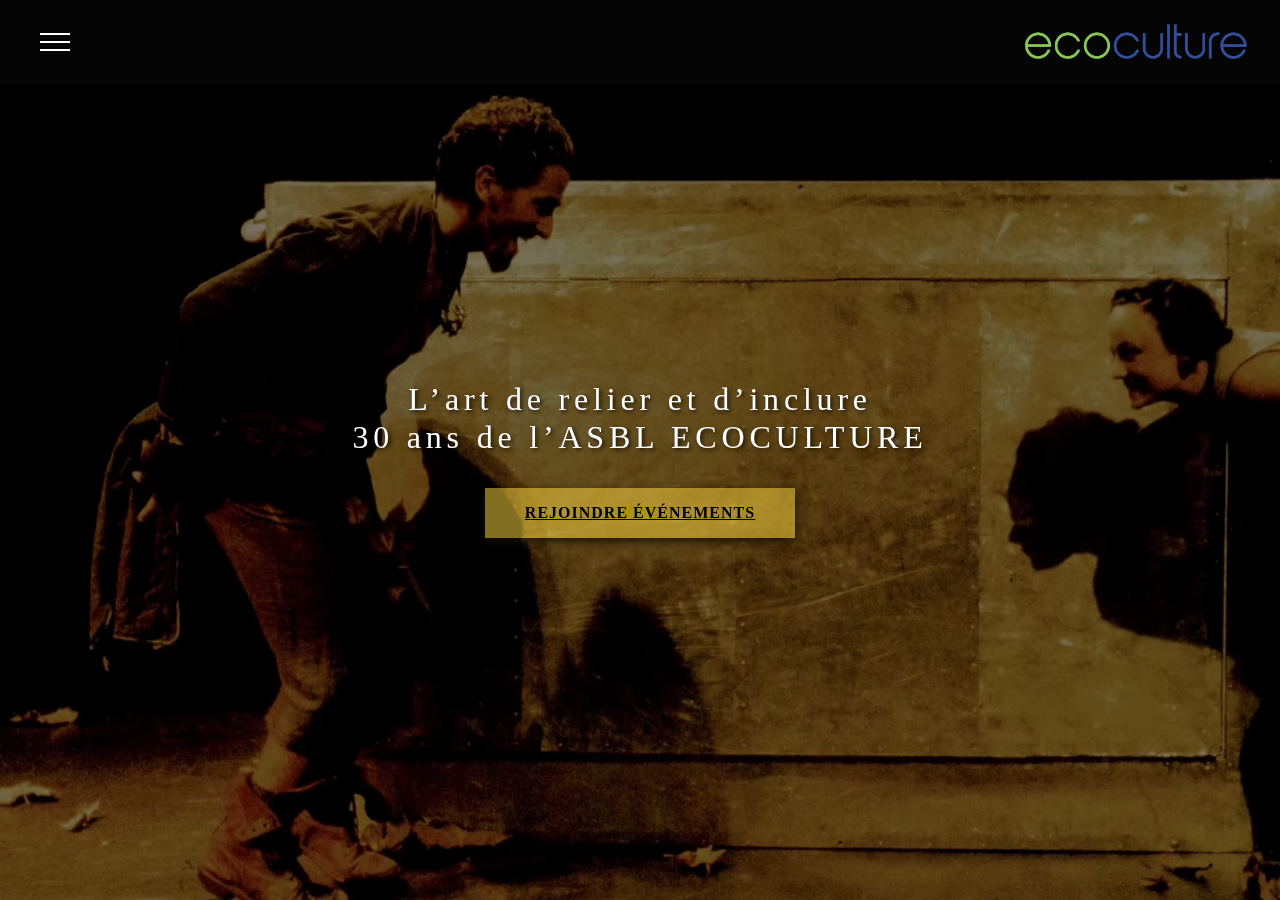
<file: index.html>
<!DOCTYPE html>
<html lang="fr">
<head>
    <meta charset="UTF-8">
    <meta name="viewport" content="width=device-width, initial-scale=1.0">
    <title>EcoCulture</title>
    <link rel="stylesheet" href="style.css">
</head>
<body>
    <!-- Header -->
    <header class="header">
        <div class="hamburger" id="hamburger">
            <span></span>
            <span></span>
            <span></span>
        </div>
        
        <div class="logo">
            <div class="logo"><img src="img/Logo Ecoculture 2025.PNG" alt="EcoCulture Logo"></div>
        </div>
    </header>

    <!-- Navigation Menu -->
    <nav class="nav-menu" id="navMenu">
        <ul>
            <li><a href="index.html">Accueil</a></li>
            <li><a href="index2.html">Évènement</a></li>
            <li><a href="index3.html">À propos de nous</a></li>
            <li><a href="#contact">Contact</a></li>
            <li><a href="#careers">Carrières</a></li>
        </ul>
    </nav>

    <!-- Overlay -->
    <div class="overlay" id="overlay"></div>

    <!-- Hero Section -->
    <section class="hero" id="Home">

        <!-- vdo -->
        <div class="vdo">
            <video autoplay muted loop>
                <source src="img/vdo.webm" type="video/webm">
            </video>
        </div>

         <!-- hero content -->
        <div class="hero-content">
            <h1>L’art de relier et d’inclure
                <br>30 ans de l’ASBL ECOCULTURE
            </h1>
           
            <a href="index2.html" class="cta-button">Rejoindre événements</a>
        </div>
    </section>

    <script src="JS.js"></script>
</body>
</html>
</file>
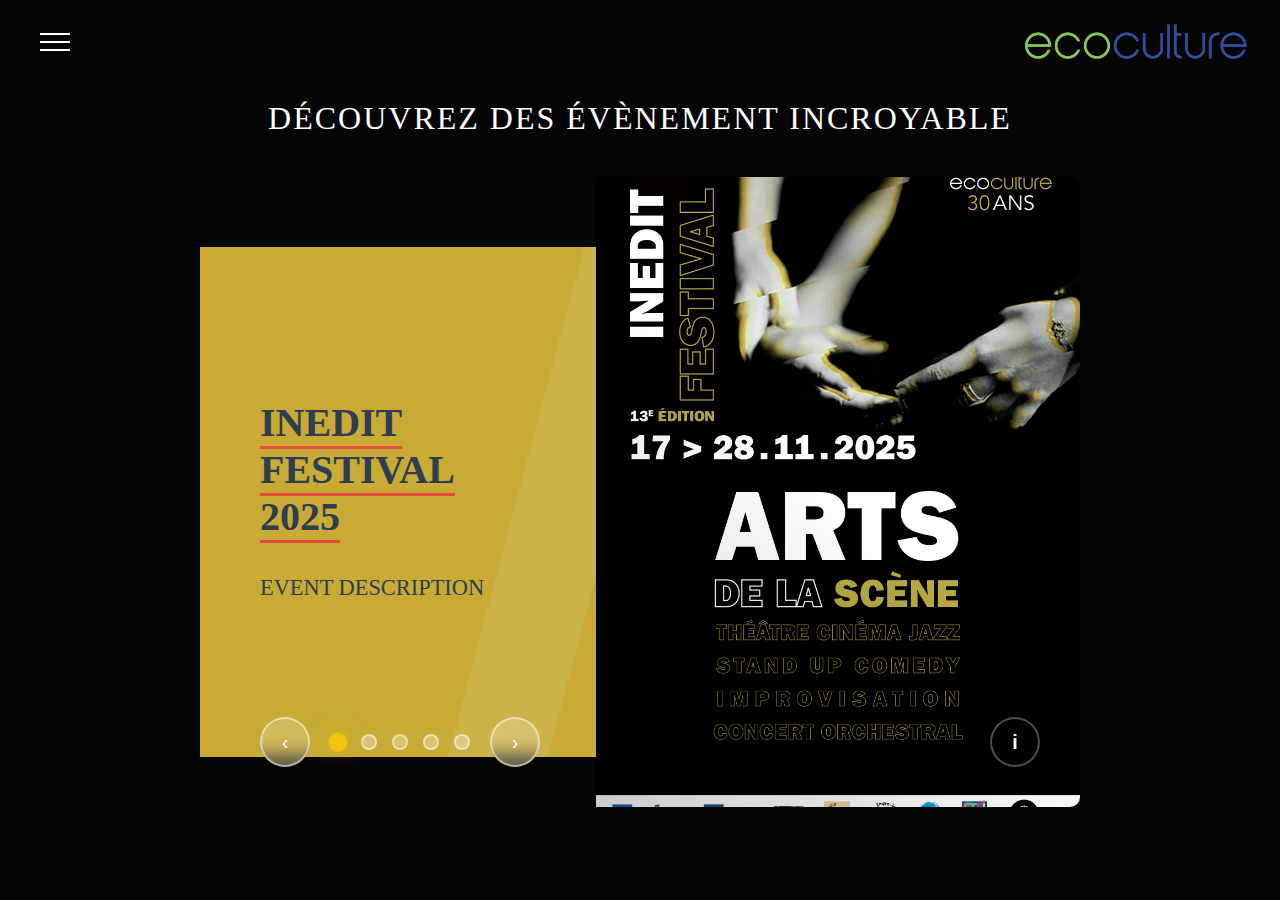
<file: index2.html>
<!DOCTYPE html>
<html lang="fr">
<head>
    <meta charset="UTF-8">
    <meta name="viewport" content="width=device-width, initial-scale=1.0">
    <title>EcoCulture</title>
    <link rel="stylesheet" href="style.css">
</head>
<body>
    <!-- Header -->
    <header class="header">
        <div class="hamburger" id="hamburger">
            <span></span>
            <span></span>
            <span></span>
        </div>
        
        <div class="logo">
            <div class="logo"><img src="img/Logo Ecoculture 2025.PNG" alt="EcoCulture Logo"></div>
        </div>
    </header>

    <!-- Navigation Menu -->
    <nav class="nav-menu" id="navMenu">
        <ul>
            <li><a href="index.html">Accueil</a></li>
            <li><a href="index2.html">Évènement</a></li>
            <li><a href="index3.html">À propos de nous</a></li>
            <li><a href="#contact">Contact</a></li>
            <li><a href="#careers">Carrières</a></li>
        </ul>
    </nav>

  <!-- Overlay -->
    <div class="overlay" id="overlay"></div>

    <!-- main Section -->
    <section class="main" id="projects">
        
        <h1 class="main-title">Découvrez des évènement incroyable</h1>
        
       
        <div class="carousel-container">
            <div class="carousel-wrapper" id="carouselWrapper">
                 <!--1-->
                <div class="slide">
                    <div class="slide-content">
                        <h2 class="slide-title">INEDIT FESTIVAL 2025</h2>
                        <p class="slide-description">EVENT DESCRIPTION</p>
                    </div>
                    <div class="slide-image" style="background-image: url('img/Festival\ Inédit\ 2025.JPG')"></div>
                    <button class="info-button"><a href="#">i</a></button>
                </div>

                <!--2-->
                <div class="slide">
                    <div class="slide-content">
                        <h2 class="slide-title">INEDIT FESTIVAL 2024</h2>
                        <p class="slide-description">EVENT DESCRIPTION</p>
                    </div>
                    <div class="slide-image" style="background-image: url('img/FI_2024_001.jpg')"></div>
                    <button class="info-button"><a href="#">i</a></button>
                </div>

                <!--3-->
                <div class="slide">
                    <div class="slide-content">
                        <h2 class="slide-title">INEDIT FESTIVAL 2024</h2>
                        <p class="slide-description">EVENT DESCRIPTION</p>
                    </div>
                    <div class="slide-image" style="background-image: url('img/FI_2024_002.jpg')"></div>
                    <button class="info-button"><a href="#">i</a></button>
                </div>

                <!--4-->
                <div class="slide">
                    <div class="slide-content">
                        <h2 class="slide-title">EVENT</h2>
                        <p class="slide-description">EVENT DESCRIPTION</p>
                    </div>
                    <div class="slide-image" style="background-image: url('')"></div>
                    <button class="info-button"><a href="#">i</a></button>
                </div>

                <!--5-->
                <div class="slide">
                    <div class="slide-content">
                        <h2 class="slide-title">EVENT</h2>
                        <p class="slide-description">EVENT DESCRIPTION</p>
                    </div>
                    <div class="slide-image" style="background-image: url('')"></div>
                    <button class="info-button"><a href="#">i</a></button>
                </div>
            </div>
            
            
            <div class="navigation">
                <button class="nav-arrow" id="prevBtn">‹</button>
                <div class="dots-container" id="dotsContainer">
                    <div class="dot active" data-slide="0"></div>
                    <div class="dot" data-slide="1"></div>
                    <div class="dot" data-slide="2"></div>
                    <div class="dot" data-slide="3"></div>
                    <div class="dot" data-slide="4"></div>
                </div>
                <button class="nav-arrow" id="nextBtn">›</button>
            </div>

            
        </div>

    </section>

    <script src="JS.js"></script>
</body>
</html>
</file>
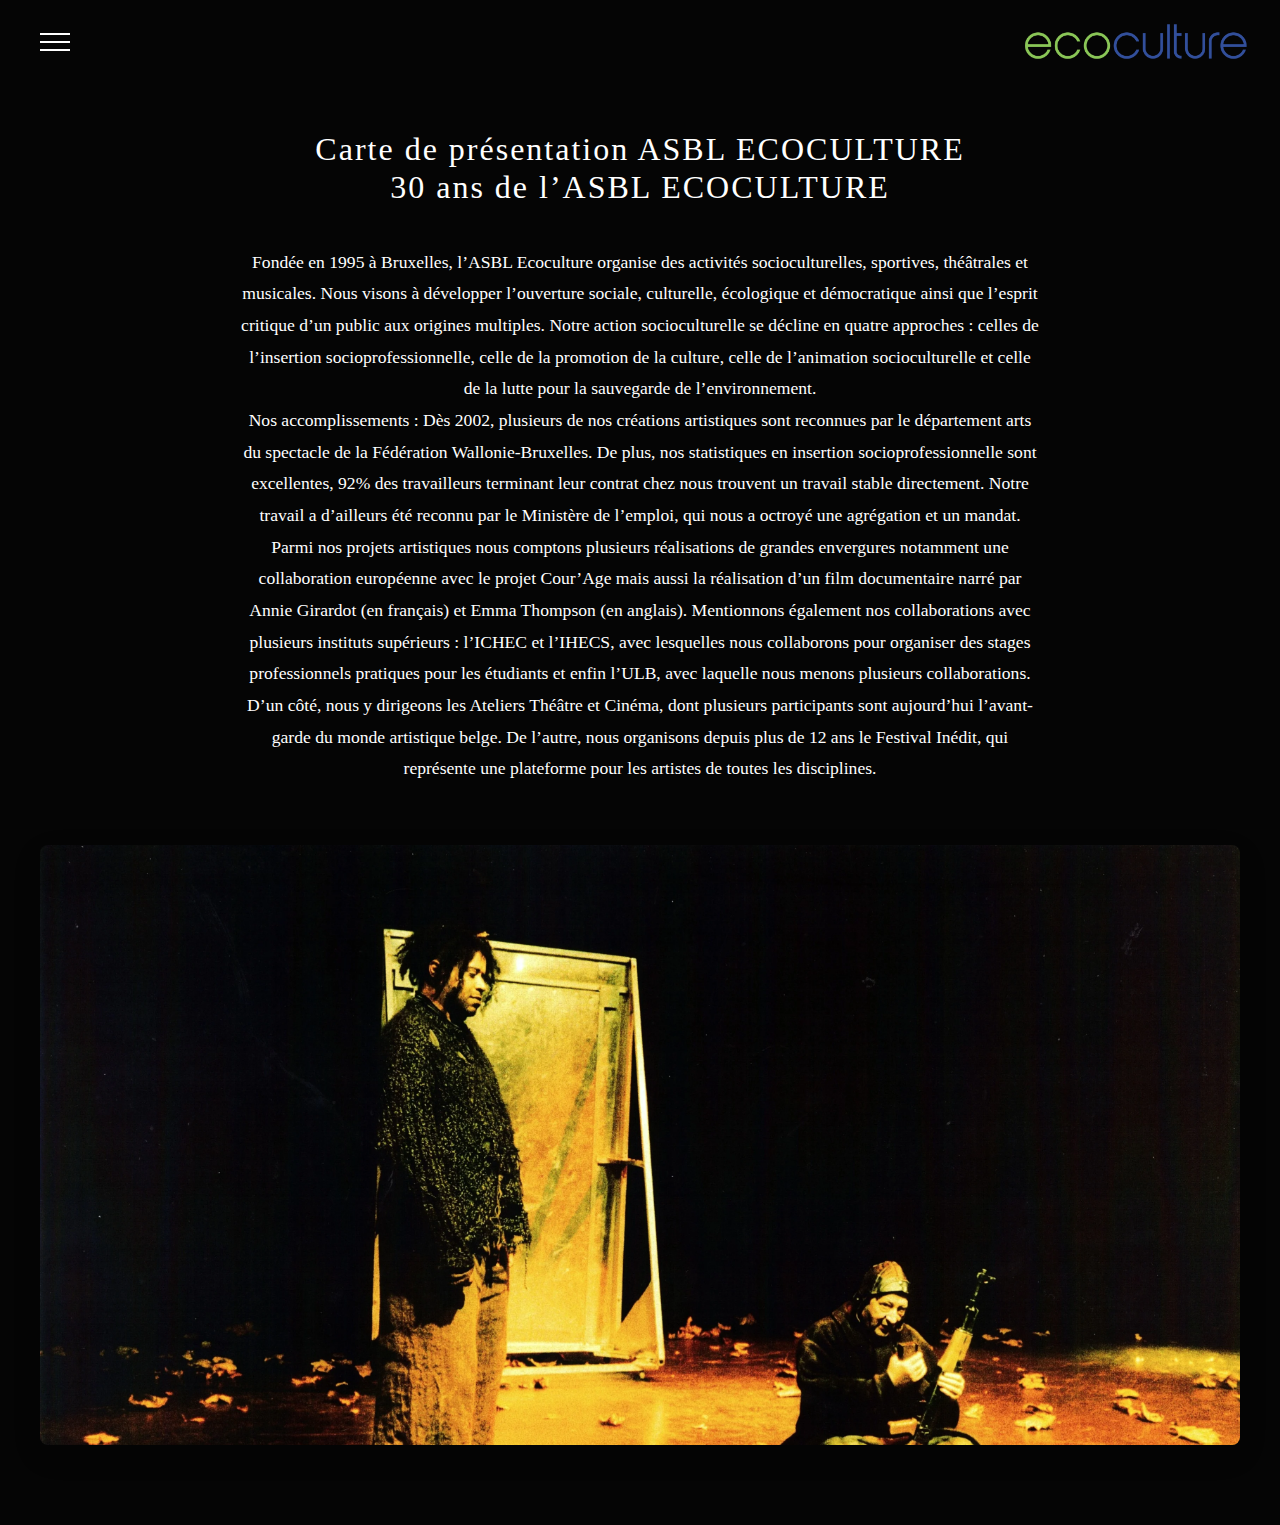
<file: index3.html>
<!DOCTYPE html>
<html lang="fr">
<head>
    <meta charset="UTF-8">
    <meta name="viewport" content="width=device-width, initial-scale=1.0">
    <title>EcoCulture</title>
    <link rel="stylesheet" href="style.css">
</head>
<body>
    <!-- Header -->
    <header class="header">
        <div class="hamburger" id="hamburger">
            <span></span>
            <span></span>
            <span></span>
        </div>
        
        <div class="logo">
            <div class="logo"><img src="img/Logo Ecoculture 2025.PNG" alt="EcoCulture Logo"></div>
        </div>
    </header>

    <!-- Navigation Menu -->
    <nav class="nav-menu" id="navMenu">
        <ul>
            <li><a href="index.html">Accueil</a></li>
            <li><a href="index2.html">Évènement</a></li>
            <li><a href="index3.html">À propos de nous</a></li>
            <li><a href="#contact">Contact</a></li>
            <li><a href="#careers">Carrières</a></li>
        </ul>
    </nav>

  <!-- Overlay -->
    <div class="overlay" id="overlay"></div>


  <!-- About Section -->
    <section class="heritage-section">
        <div class="container">
            <div class="text-content">
                <h1 class="main-heading">
                    Carte de présentation ASBL ECOCULTURE<br>
                    30 ans de l’ASBL ECOCULTURE
                </h1>
                <p class="description">
                    Fondée en 1995 à Bruxelles, l’ASBL Ecoculture organise des activités socioculturelles, sportives, 
                    théâtrales et musicales. Nous visons à développer l’ouverture sociale, culturelle, écologique et démocratique ainsi que 
                    l’esprit critique d’un public aux origines multiples. Notre action socioculturelle se décline en quatre approches : 
                    celles de l’insertion socioprofessionnelle, celle de la promotion de la culture, celle de l’animation socioculturelle et celle de la lutte pour la sauvegarde de l’environnement. 

                    <br>
                    Nos accomplissements :
                    Dès 2002, plusieurs de nos créations artistiques sont reconnues par le département arts du spectacle de la Fédération Wallonie-Bruxelles. 
                    De plus, nos statistiques en insertion socioprofessionnelle sont excellentes, 92% des travailleurs terminant leur contrat chez nous trouvent un travail stable directement. 
                    Notre travail a d’ailleurs été reconnu par le Ministère de l’emploi, qui nous a octroyé une agrégation et un mandat. 
                    Parmi nos projets artistiques nous comptons plusieurs réalisations de grandes envergures notamment une collaboration européenne avec le projet Cour’Age mais aussi la réalisation d’un film documentaire narré par Annie Girardot (en français) et Emma Thompson (en anglais). 
                    Mentionnons également nos collaborations avec plusieurs instituts supérieurs : l’ICHEC et l’IHECS, avec lesquelles nous collaborons pour organiser des stages professionnels pratiques pour les étudiants et enfin l’ULB, avec laquelle nous menons plusieurs collaborations. 
                    D’un côté, nous y dirigeons les Ateliers Théâtre et Cinéma, dont plusieurs participants sont aujourd’hui l’avant-garde du monde artistique belge. De l’autre, nous organisons depuis plus de 12 ans le Festival Inédit, qui représente une plateforme pour les artistes de toutes les disciplines. 

                </p>
            </div>
            <div class="image-container">
                <div class="heritage-image"></div>
            </div>
        </div>
    </section>

<script src="JS.js"></script>
</body>
</html>
</file>
<file: style.css>
* {
            margin: 0;
            padding: 0;
            box-sizing: border-box;
        }

        body {
            font-family: 'Georgia', serif;
            background-color: var(--black);
            color: white;
            overflow-x: hidden;
        }

        /* Color Palette */
        :root {
            --logo-blue: #314f9b;
            --logo-blue: #88c355;     
            --yellow: #f4d03f;
            --black: #050505;
            --blue: #2c82e5;
            --white: #ffffff;
        }

        /* Header */
        .header {
            position: fixed;
            top: 0;
            left: 0;
            right: 0;
            z-index: 1000;
            padding: 20px 30px;
            display: flex;
            justify-content: space-between;
            align-items: center;
            background: var(--black);
            backdrop-filter: blur(10px);
        }

        .hamburger {
            display: flex;
            flex-direction: column;
            cursor: pointer;
            padding: 10px;
            transition: transform 0.3s ease;
        }

        .hamburger:hover {
            transform: scale(1.1);
        }

        .hamburger span {
            width: 30px;
            height: 2px;
            background-color: white;
            margin: 3px 0;
            transition: 0.3s;
        }

        .hamburger.active span:nth-child(1) {
            transform: rotate(-45deg) translate(-5px, 6px);
        }

        .hamburger.active span:nth-child(2) {
            opacity: 0;
        }

        .hamburger.active span:nth-child(3) {
            transform: rotate(45deg) translate(-5px, -6px);
        }

        .logo {
            display: flex;
            align-items: center;
        }

        .logo img {
            height: 40px;
            width: auto;
            transition: transform 0.3s ease;
            margin-left: -15px;
        }


        /* Navigation Menu */
        .nav-menu {
            position: fixed;
            top: 0;
            left: -100%;
            width: 350px;
            height: 100vh;
            background: var(--black);
            backdrop-filter: blur(20px);
            transition: left 0.4s ease;
            z-index: 999;
            padding: 100px 40px 40px;
        }

        .nav-menu.active {
            left: 0;
        }

        .nav-menu ul {
            list-style: none;
        }

        .nav-menu ul li {
            margin: 30px 0;
        }

        .nav-menu ul li a {
            color: white;
            text-decoration: none;
            font-size: 16px;
            font-weight: 300;
            letter-spacing: 1px;
            transition: all 0.3s ease;
            display: block;
            padding: 10px 0;
            border-bottom: 1px solid transparent;
        }

        .nav-menu ul li a:hover {
            color: var(--blue);
            transform: translateX(10px);
        }

           /* Overlay */
        .overlay {
            position: fixed;
            top: 0;
            left: 0;
            width: 100%;
            height: 100%;
            background: rgba(0, 0, 0, 0.7);
            z-index: 998;
            opacity: 0;
            visibility: hidden;
            transition: all 0.3s ease;
        }

        .overlay.active {
            opacity: 1;
            visibility: visible;
        }

       /*index*/

        /* vdo */
        .vdo {
            position: absolute;
            top: 80px;
            display: grid; 
            width: 100vw;
            height: 100vh;
        }

        .vdo video {
            width: 100%;
            height: 100%;
            object-fit: cover;
            filter: brightness(0.7);   
        }

        /* Hero Section */
        .hero {
            height: 100vh;
            width: 100vw;
            background-size: cover;
            background-position: center;
            display: flex;
            flex-direction: column; 
            align-items: center;
            justify-content: center;
            text-align: center;
            position: relative;
            overflow: hidden;
        }

        .hero::before {
            content: '';
            position: absolute;
            top: 0;
            left: 0;
            right: 0;
            bottom: 0;
            background: var(--black)
               /* radial-gradient(circle at 20% 30%, rgba(255, 102, 51, 0.3) 0%, transparent 50%),
                radial-gradient(circle at 80% 20%, rgba(255, 204, 153, 0.4) 0%, transparent 40%),
                radial-gradient(circle at 60% 80%, rgba(204, 51, 0, 0.3) 0%, transparent 50%),
                radial-gradient(circle at 30% 70%, rgba(153, 51, 204, 0.2) 0%, transparent 40%);*/
        }

        .hero-content {
            display: grid; 
            bottom: 0;
            margin-top: 2vh;
            max-width: 800px;
            padding: 0 20px;
            position: relative;
            z-index: 2;
        }

        .hero h1 {
            font-size: clamp(1rem, 5vw, 2rem);
            font-weight: 300;
            letter-spacing: 0.15em;
            margin-bottom: 1em;
            line-height: 1.2;
            text-shadow: 2px 2px 4px rgba(0, 0, 0, 0.8);
        }

    
        .cta-button {
            background: #f4d03f87;
            width: auto;
            max-width: 400px;
            color: #000;
            padding: clamp(0.8rem, 2vw, 1rem) clamp(1.5rem, 4vw, 2.5rem);
            border: none;
            margin: 0 auto;
            font-size: clamp(0.6rem, 2vw, 1rem);
            font-weight: bold;
            cursor: pointer;
            text-transform: uppercase;
            letter-spacing: 1px;
            box-shadow: 0 4px 10px rgba(18, 15, 4, 0.894);
            transition: all 0.3s ease;
        }

        .cta-button:hover {
            transform: translateY(-2px);
            background: #caac35ea;
            box-shadow: 0 5px 15px rgba(244, 208, 63, 0.4);
        }

      

        /* Responsive */
        @media (max-width: 768px) {
            .header {
                padding: 15px 20px;
            }

            .logo h1 {
                font-size: 14px;
            }

            .nav-menu {
                width: 280px;
            }

            .hero h1 {
                font-size: 2.5rem;
                letter-spacing: 2px;
            }

            .hero-info p {
                font-size: 16px;
            }

            .cta-button {
                width: 100%;
                padding: 12px 30px;
                font-size: 14px;
                margin-bottom: 20px;
            }
        }

      /*index2*/

        .main {
            margin-top: 100px;
        }

        .main-title {
            text-align: center;
            font-size: 2rem;
            font-weight: normal;
            margin-top: 10px;
            margin: 40px 20px;
            letter-spacing: 2px;
            text-transform: uppercase;
        }

        .carousel-container {
            position: relative;
            height: 70vh;
            overflow: hidden;
            margin-left: 200px;
            margin-right: 200px;
            border-radius: 10px;
        }

        .carousel-wrapper {
            display: flex;
            transition: transform 0.5s ease-in-out;
            height: 100%;
        }

        .slide {
            min-width: 100%;
            display: flex;
            position: relative;
            justify-items: center;
        }

        .slide-content {
            background: #f4d03fd1;
            color: #2c3e50;
            padding: 60px;
            width: 45%;
            display: flex;
            flex-direction: column;
            justify-content: center;
            position: relative;
            overflow: hidden;
            margin-top: 70px;
            margin-bottom: 50px;
        }

        .slide-content::before {
            content: '';
            position: absolute;
            top: -50%;
            right: -20px;
            width: 100px;
            height: 200%;
            background: rgba(255, 255, 255, 0.1);
            transform: skew(-15deg);
        }

        .slide-title {
            font-size: 2.5rem;
            font-weight: bold;
            margin-bottom: 30px;
            text-decoration: underline;
            text-decoration-color: #e74c3c;
            text-decoration-thickness: 3px;
            text-underline-offset: 10px;
        }

        .slide-description {
            font-size: 1.4rem;
            line-height: 1.6;
            font-weight: 500;
        }

        .slide-image {
            width: 55%;
            background-size: cover;
            background-position: center;
            position: relative;
        }

        .slide-image::before {
            content: '';
            position: absolute;
            top: 0;
            left: 0;
            right: 0;
            bottom: 0;
            background: linear-gradient(45deg, rgba(0,0,0,0.2) 0%, transparent 50%);
        }

        .navigation {
            position: absolute;
            bottom: 40px;
            left: 60px;
            display: flex;
            align-items: center;
            gap: 20px;
            z-index: 10;
        }

        .nav-arrow {
            background: rgba(255, 255, 255, 0.2);
            border: 2px solid rgba(255, 255, 255, 0.5);
            color: white;
            width: 50px;
            height: 50px;
            border-radius: 50%;
            display: flex;
            align-items: center;
            justify-content: center;
            cursor: pointer;
            transition: all 0.3s ease;
            font-size: 20px;
            backdrop-filter: blur(10px);
        }

        .nav-arrow:hover {
            background: rgba(255, 255, 255, 0.3);
            border-color: white;
            transform: scale(1.1);
        }

        .dots-container {
            display: flex;
            gap: 15px;
        }

        .dot {
            width: 16px;
            height: 16px;
            border-radius: 50%;
            background: rgba(255, 255, 255, 0.3);
            cursor: pointer;
            transition: all 0.4s ease;
            border: 2px solid rgba(255, 255, 255, 0.5);
        }

        .dot.active {
            background: #f1c40f;
            border-color: #f1c40f;
            transform: scale(1.2);
            box-shadow: 0 0 20px rgba(241, 196, 15, 0.5);
        }

        .info-button {
            position: absolute;
            bottom: 40px;
            right: 40px;
            background: rgba(0, 0, 0, 0.7);
            border: 2px solid rgba(255, 255, 255, 0.3);
            color: white;
            width: 50px;
            height: 50px;
            border-radius: 50%;
            display: flex;
            align-items: center;
            justify-content: center;
            cursor: pointer;
            transition: all 0.3s ease;
            backdrop-filter: blur(10px);
            font-size: 20px;
            font-weight: bold;
        }

        .info-button:hover {
            background: rgba(255, 255, 255, 0.2);
            transform: scale(1.1);
        }

        .info-button a {
            color: white;
            text-decoration: none;
        }

        @media (max-width: 768px) {
            .main-title {
                font-size: 2.5rem;
            }

            .slide {
                flex-direction: column;
            }

            .slide-content {
                width: 100%;
                padding: 40px 30px;
            }

            .slide-image {
                width: 100%;
                min-height: 300px;
            }

            .slide-title {
                font-size: 2rem;
            }

            .slide-description {
                font-size: 1.2rem;
            }

            .navigation {
                left: 30px;
                bottom: 20px;
            }
        }

        /*index3*/

        .heritage-section {
            width: 100%;
            margin-top: 50px;
            padding: 80px 20px;
        }

        .container {
            max-width: 1200px;
            margin: 0 auto;
        }

        .text-content {
            text-align: center;
            margin-bottom: 60px;
        }

        .main-heading {
            font-size: 2rem;
            font-weight: 300;
            color: var(--white);
            letter-spacing: 2px;
            margin-bottom: 40px;
            line-height: 1.2;
        }

        .description {
            font-size: 1.1rem;
            color: var(--white);
            line-height: 1.8;
            max-width: 800px;
            margin: 0 auto;
        }

        .image-container {
            width: 100%;
            height: 600px;
            overflow: hidden;
            border-radius: 8px;
            box-shadow: 0 10px 30px rgba(0,0,0,0.1);
        }

        .heritage-image {
            width: 100%;
            height: 100%;
            background: url('img/Ouest_010.webp');
            background-size: 100% auto; /* Width 100%, height auto */
            background-position: center top; /* Align to top */
            background-repeat: no-repeat;
        }

        @media (max-width: 768px) {
            .heritage-section {
                padding: 60px 15px;
            }
            
            .main-heading {
                font-size: 2.2rem;
                margin-bottom: 30px;
            }
            
            .description {
                font-size: 1rem;
            }
            
            .image-container {
                height: 300px;
            }
        }
</file>
